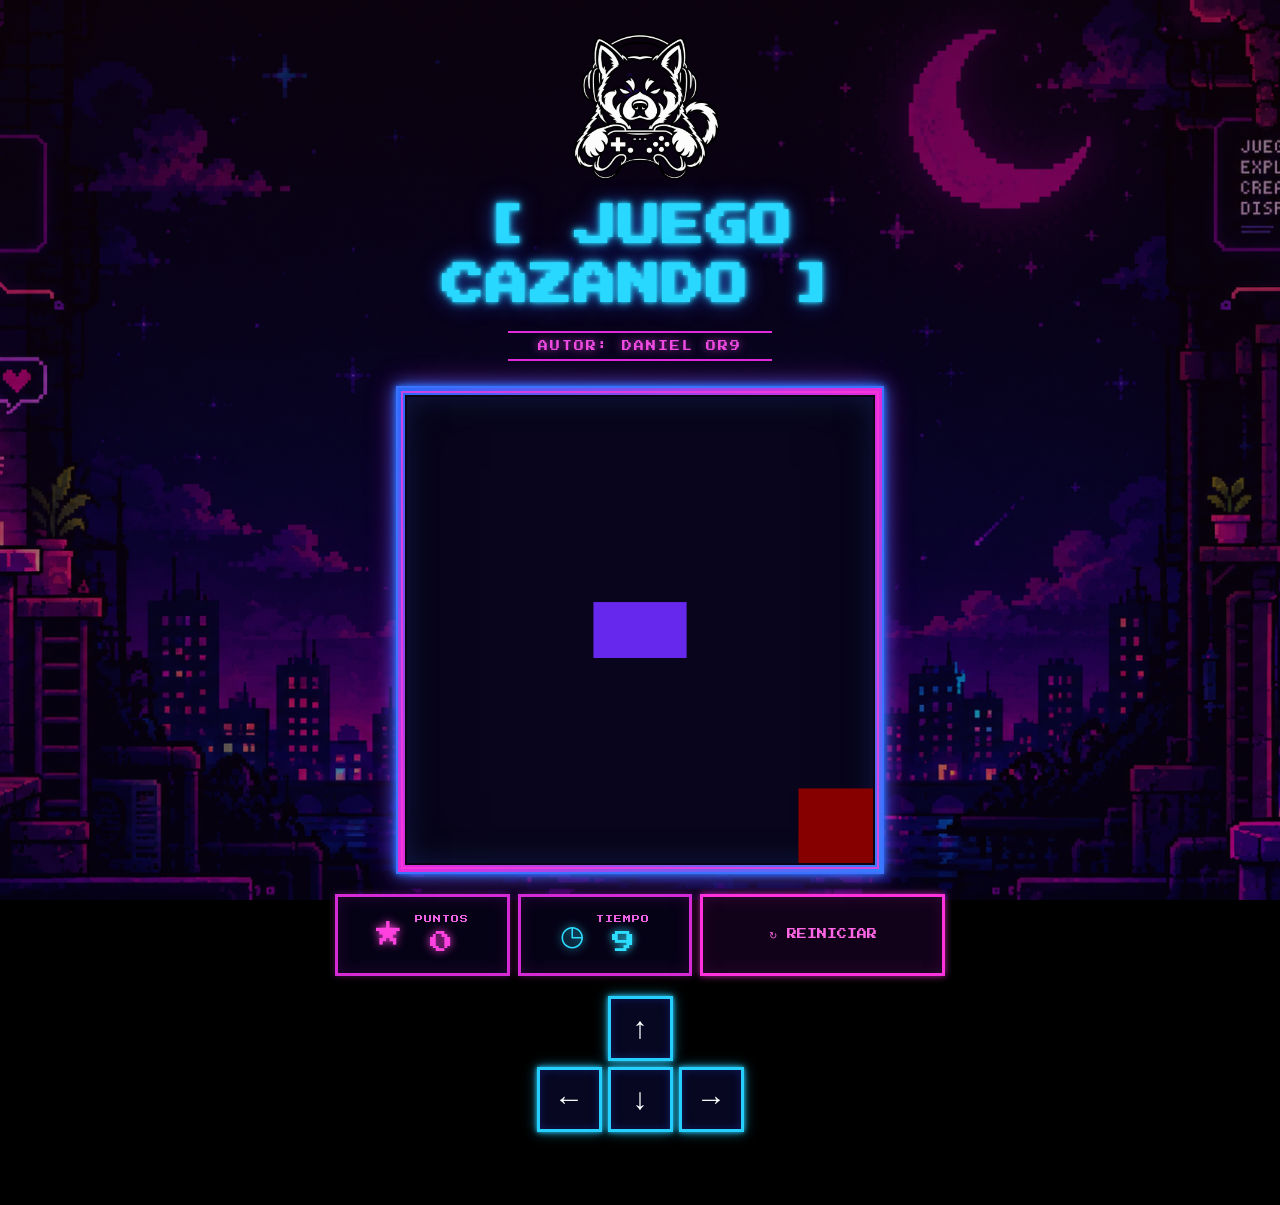
<file: index.html>
<!DOCTYPE html>
<html lang="es">

<head>
    <meta charset="UTF-8">
    <meta name="viewport" content="width=device-width, initial-scale=1.0">

    <title>Juego Cazando</title>

    <!-- Fuente arcade -->
    <link rel="preconnect" href="https://fonts.googleapis.com">
    <link rel="preconnect" href="https://fonts.gstatic.com" crossorigin>

    <link
        href="https://fonts.googleapis.com/css2?family=Press+Start+2P&display=swap"
        rel="stylesheet"
    >

    <link rel="stylesheet" href="cazando.css">
</head>


<body onload="iniciarJuego()">

    <main class="juego">


        <!-- =========================
             TÍTULO
        ========================== -->

        <header class="cabecera">
          <div class="logo-juego">
        <img src="ChatGPT Image 15 sept 2026, 08_03_51 p.m..png" alt="Logo Daniel OR9">
    </div>

            <h1 class="titulo">
                [ JUEGO CAZANDO ]
            </h1>

            <p class="autor">
                AUTOR: DANIEL OR9
            </p>

        </header>



        <!-- =========================
             CANVAS
        ========================== -->

        <section class="zona-juego">

            <div class="marco-canvas">

                <canvas
                    id="areaJuegos"
                    width="500"
                    height="500">
                </canvas>

            </div>

        </section>



        <!-- =========================
             PANEL
        ========================== -->

        <section class="panel">


            <div class="estadistica">

                <span class="icono-puntos">
                    ★
                </span>

                <div class="datos">

                    <span class="etiqueta">
                        PUNTOS
                    </span>

                    <span id="puntos">
                        0
                    </span>

                </div>

            </div>



            <div class="estadistica">

                <span class="icono-tiempo">
                    ◷
                </span>

                <div class="datos">

                    <span class="etiqueta">
                        TIEMPO
                    </span>

                    <span id="tiempo">
                        10
                    </span>

                </div>

            </div>



            <button
                class="boton-reiniciar"
                onclick="reiniciarJuego()">

                ↻ REINICIAR

            </button>


        </section>



        <!-- =========================
             CONTROLES
        ========================== -->

        <section class="controles">


            <div class="fila-arriba">

                <button onclick="moverArriba()">
                    ↑
                </button>

            </div>


            <div class="fila-abajo">

                <button onclick="moverIzquierda()">
                    ←
                </button>

                <button onclick="moverAbajo()">
                    ↓
                </button>

                <button onclick="moverDerecha()">
                    →
                </button>

            </div>


        </section>



        <!-- MENSAJES DEL JUEGO -->

        <p id="mensaje"></p>


    </main>


    <script src="cazando.js"></script>
    <script src="utils.js"></script>

</body>

</html>
</file>
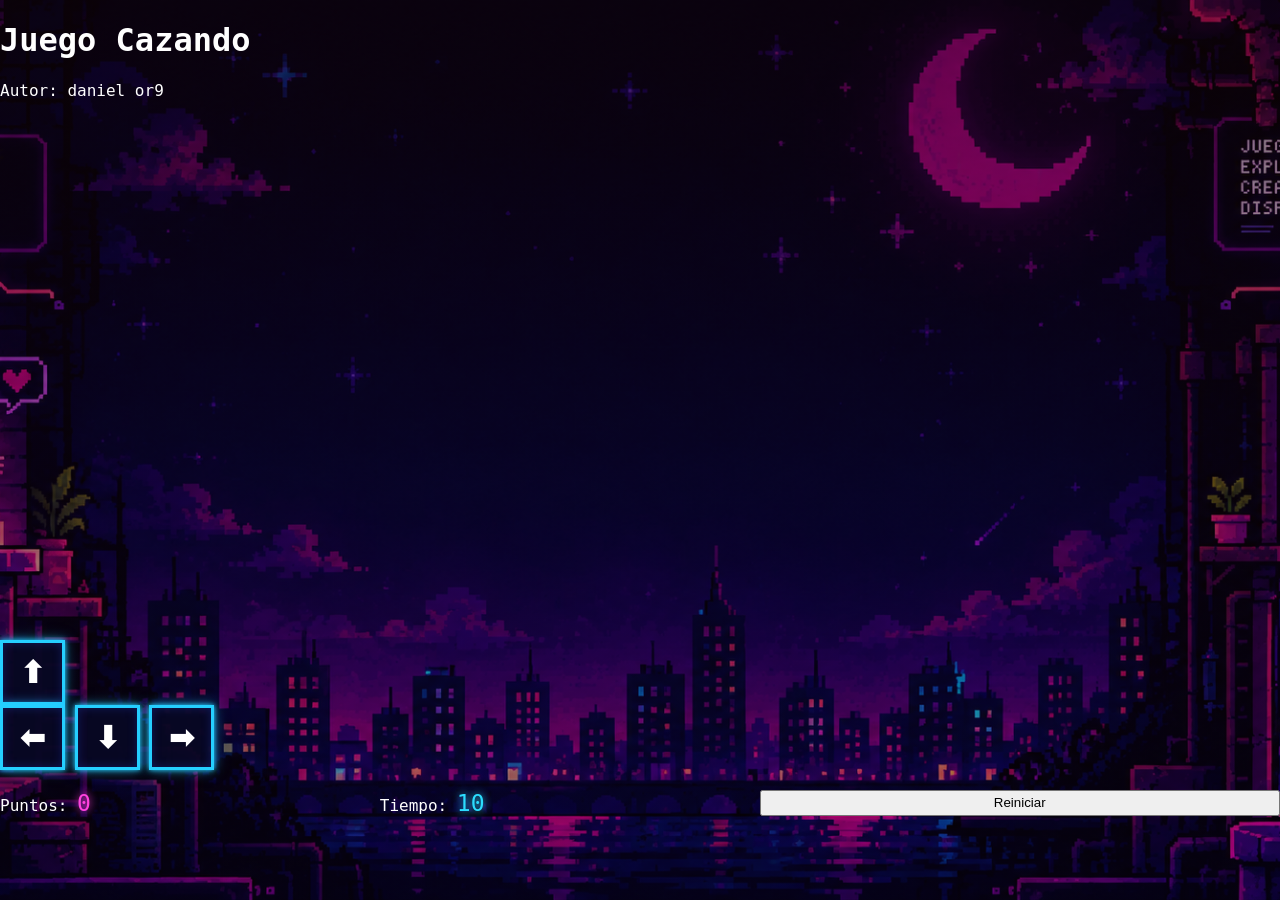
<file: cazando.html>
<!DOCTYPE html>
<html lang="es">
<head>
  <title>Juego Cazando</title>
  <link rel="stylesheet" href="cazando.css">

</head>
<body onload="iniciarJuego()">

  <h1>Juego Cazando</h1>
  <p>Autor: daniel or9</p>
  <canvas id="canvas" width="500" height="500" id="areaJuegos"></canvas>


  <div class="controles">
    <button onclick="moverArriba()">⬆</button>
    <br>
    <button onclick="moverIzquierda()">⬅</button>
    <button onclick="moverAbajo()">⬇</button>
    <button onclick="moverDerecha()">➡</button>
  </div>


  <div class="panel">
    <span>Puntos: <span id="puntos">0</span></span>
    <span>Tiempo: <span id="tiempo">10</span></span>
    <button onclick="reiniciarJuego()">Reiniciar</button>
  </div>

  <p id="mensaje"></p>
  <script src="cazando.js"></script>
  <script src="utils.js"></script>


</body>
</html>
</file>
<file: cazando.css>
/* =====================================
   CONFIGURACIÓN GENERAL
===================================== */

* {
    box-sizing: border-box;
}

html,
body {
    /* ... */

    background:
        linear-gradient(
            rgba(20, 3, 4, 0.502),
            rgba(15, 3, 25, 0.319)
        ),
        url("ChatGPT Image 16 sept 2026, 09_10_07 p.m..png");
    background-size: cover;
    background-position: center;
    background-repeat: no-repeat;
    background-attachment: fixed;
    background-color: #08051df9;
}
/* =====================================
   LOGO
===================================== */

.logo-juego {
    display: flex;
    justify-content: center;
    align-items: center;

    margin-bottom: 15px;
}

.logo-juego img {
    width: 230px;
    height: auto;

    display: block;

    object-fit: contain;
}

body {

    margin: 0;

    color: white;

    font-family: "Press Start 2P", monospace;

    /* Aquí pondremos posteriormente
       tu imagen de fondo */

    background-color: black;

}


/* =====================================
   CONTENEDOR PRINCIPAL
===================================== */

.juego {

    width: min(650px, 95%);

    min-height: 100vh;

    margin: 0 auto;

    padding: 30px 20px;

    text-align: center;
}


/* =====================================
   CABECERA
===================================== */

.cabecera {

    margin-bottom: 25px;
}


.titulo {

    margin: 0;

    color: #29d8ff;

    font-size: clamp(
        24px,
        4vw,
        42px
    );

    line-height: 1.4;

    letter-spacing: 2px;

    text-shadow:

        0 0 4px #29d8ff,

        0 0 10px
        rgba(41, 216, 255, 0.9),

        0 0 22px
        rgba(41, 94, 255, 0.65);
}


/* =====================================
   AUTOR
===================================== */

.autor {

    display: inline-block;

    margin:
        15px 0 0;

    padding:
        8px 30px;

    color:
        #ef4be3;

    font-size:
        10px;

    letter-spacing:
        2px;

    border-top:
        2px solid #df2bdb;

    border-bottom:
        2px solid #df2bdb;

    text-shadow:
        0 0 8px
        rgba(239, 75, 227, 0.7);
}


/* =====================================
   ZONA DEL JUEGO
===================================== */

.zona-juego {

    width: 80%;

    margin: 0 auto;
}


/* =====================================
   MARCO NEÓN DEL CANVAS
===================================== */

.marco-canvas {

    width: 100%;

    padding: 7px;

    position: relative;

    background:
        linear-gradient(
            135deg,
            #296cff,
            #e42bdc,
            #337cff
        );

    border:
        2px solid #3d71ff;

    box-shadow:

        0 0 6px #2775ff,

        0 0 15px
        rgba(39, 117, 255, 0.9),

        0 0 27px
        rgba(220, 42, 255, 0.45);
}


/* Segundo borde interior */

.marco-canvas::before {

    content: "";

    position: absolute;

    inset: 3px;

    border:
        2px solid
        rgba(255, 57, 221, 0.75);

    pointer-events: none;
}


/* =====================================
   CANVAS
===================================== */

#areaJuegos {

    display: block;

    width: 100%;
    height: auto;

    background-color:
        #08051d;

    border:
        2px solid #090516;

    box-shadow:

        inset 0 0 30px
        rgba(39, 63, 160, 0.35),

        inset 0 0 60px
        rgba(0, 0, 0, 0.5);
}


/* =====================================
   PANEL
===================================== */

.panel {

    width: 100%;

    margin-top:
        20px;

    display: grid;

    grid-template-columns:
        1fr 1fr 1.4fr;

    gap:
        8px;
}


/* =====================================
   ESTADÍSTICAS
===================================== */

.estadistica {

    min-height:
        82px;

    padding:
        10px;

    display: flex;

    align-items: center;

    justify-content: center;

    gap:
        12px;

    background:
        rgba(7, 3, 24, 0.92);

    border:
        3px solid #d52bd5;

    box-shadow:

        inset 0 0 15px
        rgba(165, 28, 172, 0.18),

        0 0 7px
        rgba(213, 43, 213, 0.35);
}


.datos {

    display:
        flex;

    flex-direction:
        column;

    gap:
        8px;
}


.etiqueta {

    color:
        #ec62e2;

    font-size:
        8px;

    letter-spacing:
        1px;
}


/* =====================================
   PUNTOS
===================================== */

.icono-puntos {

    color:
        #ff42df;

    font-size:
        27px;

    text-shadow:
        0 0 8px #ff42df;
}


#puntos {

    color:
        #ff42df;

    font-size:
        23px;

    text-shadow:
        0 0 8px #ff42df;
}


/* =====================================
   TIEMPO
===================================== */

.icono-tiempo {

    color:
        #2cddff;

    font-size:
        28px;

    text-shadow:
        0 0 8px #2cddff;
}


#tiempo {

    color:
        #2cddff;

    font-size:
        23px;

    text-shadow:
        0 0 8px #2cddff;
}


/* =====================================
   REINICIAR
===================================== */

.boton-reiniciar {

    border:
        3px solid #ff32dc;

    background:
        rgba(20, 3, 27, 0.95);

    color:
        #ff66e6;

    font-family:
        "Press Start 2P",
        monospace;

    font-size:
        10px;

    cursor:
        pointer;

    box-shadow:

        0 0 7px
        rgba(255, 50, 220, 0.7),

        inset 0 0 15px
        rgba(255, 50, 220, 0.12);

    transition:
        0.15s ease;
}


.boton-reiniciar:hover {

    background:
        #260826;

    transform:
        translateY(-2px);

    box-shadow:

        0 0 10px #ff32dc,

        0 0 20px
        rgba(255, 50, 220, 0.5);
}


.boton-reiniciar:active {

    transform:
        translateY(2px);
}


/* =====================================
   CONTROLES
===================================== */

.controles {

    margin-top:
        20px;
}


.fila-arriba {

    margin-bottom:
        6px;
}


.fila-abajo {

    display:
        flex;

    justify-content:
        center;

    gap:
        6px;
}


/* =====================================
   BOTONES DIRECCIONALES
===================================== */

.controles button {

    width:
        65px;

    height:
        65px;

    padding:
        0;

    border:
        3px solid #25cfff;

    background:
        rgba(8, 8, 35, 0.95);

    color:
        white;

    font-family:
        Arial,
        sans-serif;

    font-size:
        30px;

    font-weight:
        bold;

    cursor:
        pointer;

    box-shadow:

        0 0 5px #25cfff,

        0 0 12px
        rgba(37, 207, 255, 0.55),

        inset 0 0 10px
        rgba(47, 80, 255, 0.25);

    transition:
        0.12s ease;
}


.controles button:hover {

    background:
        #17265b;

    transform:
        translateY(-2px);

    box-shadow:

        0 0 8px #27d8ff,

        0 0 18px
        rgba(39, 216, 255, 0.75);
}


.controles button:active {

    transform:
        translateY(3px);

    background:
        #27145b;
}


/* =====================================
   MENSAJES
===================================== */

#mensaje {

    min-height:
        25px;

    margin:
        18px 0 0;

    color:
        #ff42df;

    font-size:
        11px;

    line-height:
        1.8;

    text-shadow:
        0 0 8px #ff42df;
}


/* =====================================
   RESPONSIVE
===================================== */

@media (max-width: 600px) {

    .juego {

        width:
            96%;

        padding:
            20px 8px;
    }


    .titulo {

        font-size:
            22px;
    }


    .autor {

        padding:
            7px 12px;

        font-size:
            7px;
    }


    .panel {

        grid-template-columns:
            1fr 1fr;
    }


    .boton-reiniciar {

        grid-column:
            1 / -1;

        min-height:
            55px;
    }


    .controles button {

        width:
            55px;

        height:
            55px;

        font-size:
            25px;
    }


    #puntos,
    #tiempo {

        font-size:
            18px;
    }
}
</file>
